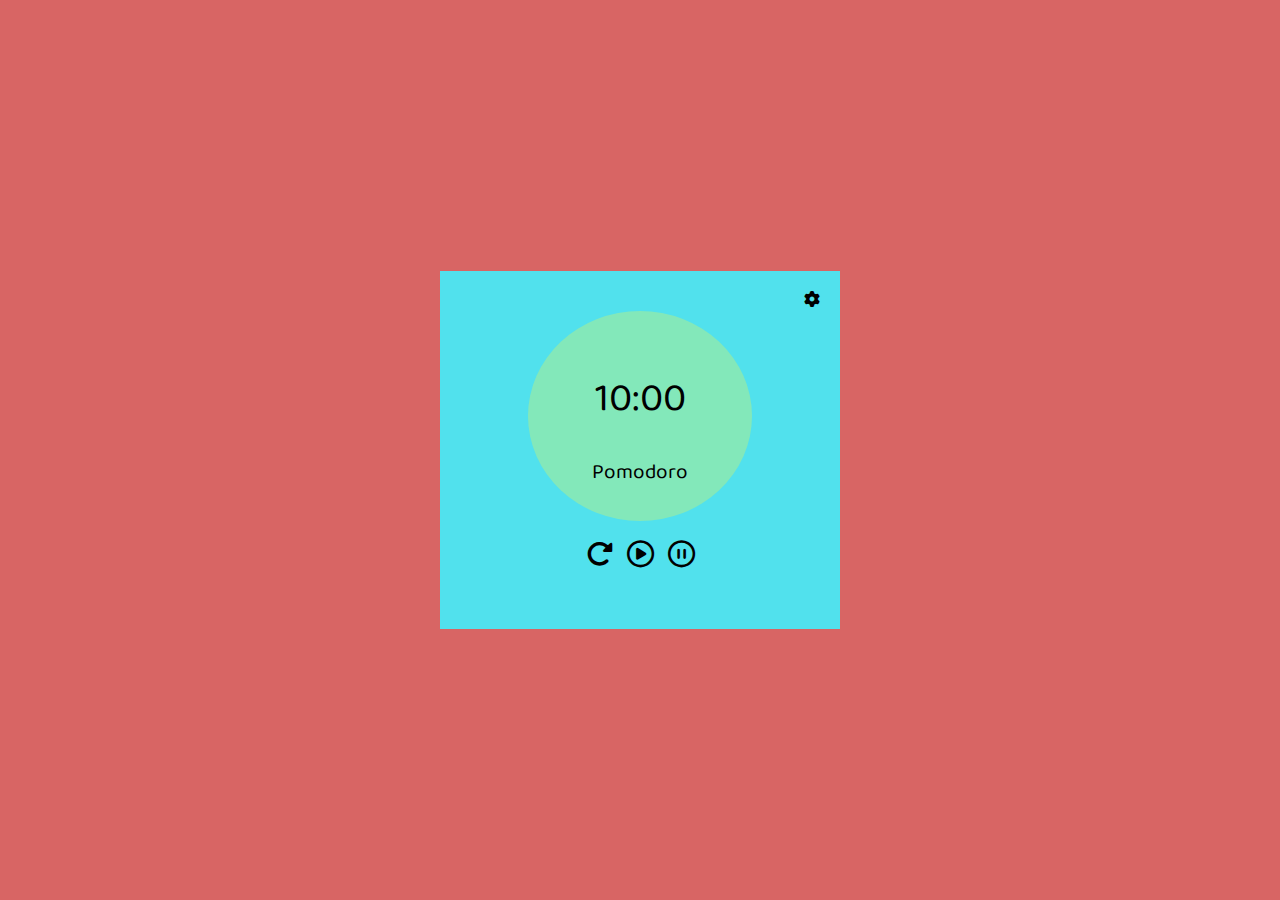
<file: index.html>
<!DOCTYPE html>
<html lang="en">

    <head>
        <meta charset="UTF-8">
        <meta http-equiv="X-UA-Compatible" content="IE=edge">
        <meta name="viewport" content="width=device-width, initial-scale=1.0">
        <link rel="icon" href="./images/logo.png">
        <link rel="stylesheet" href="https://cdnjs.cloudflare.com/ajax/libs/font-awesome/6.2.0/css/all.min.css">
        <link rel="stylesheet" href="./style/style.css">
        <title>Pomodoro Timer App</title>
    </head>

    <body>
        <div class="container">
            <button id="setting" class="setting"><a href="setting.html">
                    <i class="fa-sharp fa-solid fa-gear"></i></a></button>
            <div class="clock">
                <div class="timer" id="time">
                    <span id="min">05</span>
                    <span>:</span>
                    <span id="sec">00</span>
                </div>
                <div id="pomo" class="top pomodoro active"></div>
                <div id="break" class="top break"></div>
            </div>
            <div class="nav-btn">
                <button id="reset" class="btn"><i class="fa-solid fa-rotate-right"></i></button>
                <button id="start" class="btn"><i class="fa-regular fa-circle-play"></i></button>
                <button id="pause" class="btn"><i class="fa-regular fa-circle-pause"></i></button>
            </div>
        </div>
        <script src="./js/app.js"></script>
    </body>

</html>
</file>
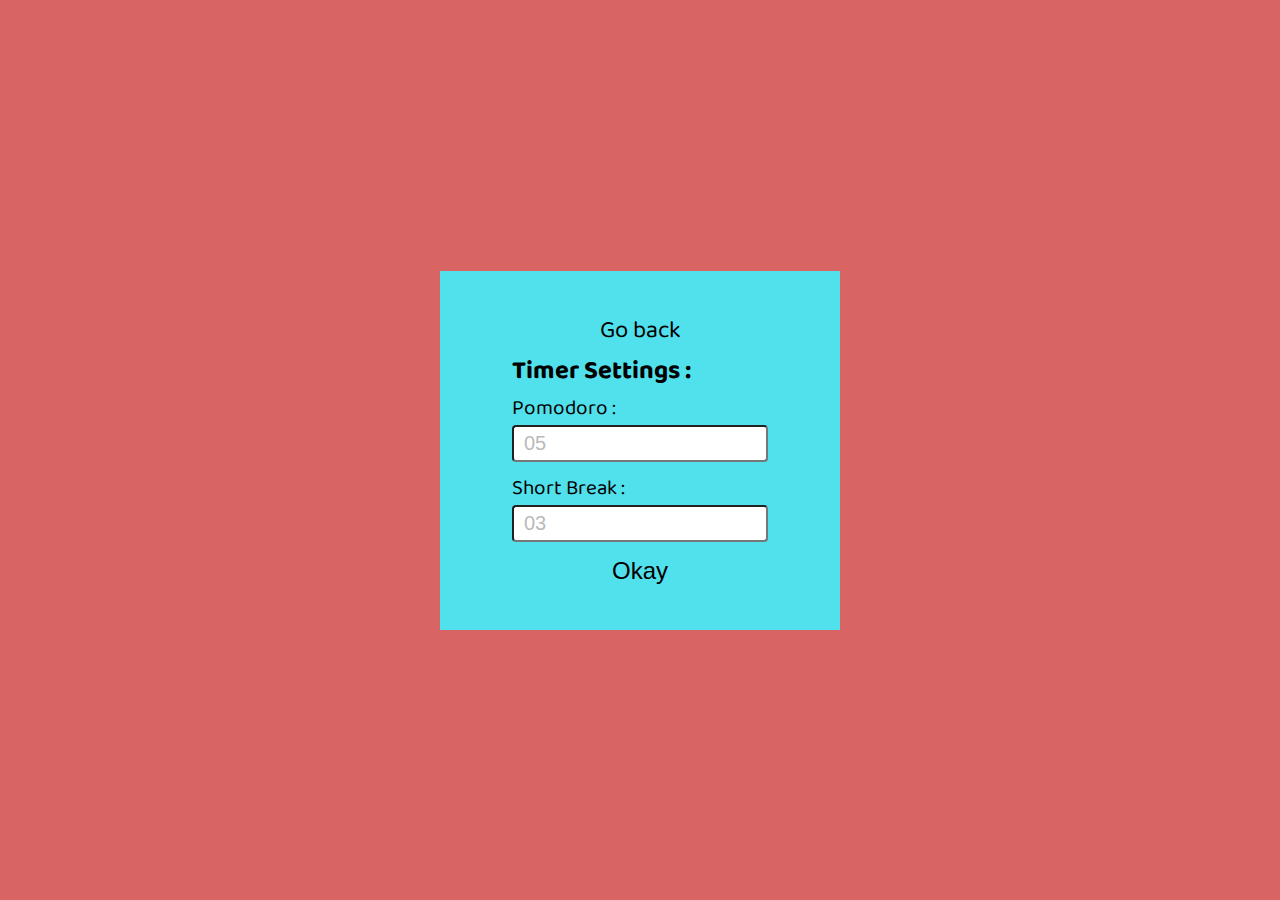
<file: setting.html>
<!DOCTYPE html>
<html lang="en">

    <head>
        <meta charset="UTF-8">
        <meta http-equiv="X-UA-Compatible" content="IE=edge">
        <meta name="viewport" content="width=device-width, initial-scale=1.0">
        <link rel="stylesheet" href="https://cdnjs.cloudflare.com/ajax/libs/font-awesome/6.2.0/css/all.min.css">
        <link rel="stylesheet" href="./style/style.css">
        <title>Pomodoro App</title>
    </head>

    <body>
        <div class="container setting-container">
            <a class="back-btn" href="index.html">Go back</a>
            <h3 id="timer-heading">Timer Settings :</h3>
            <div id="settings">
                <label>Pomodoro :
                    <div>
                        <input class="input" type="number" id="inputMinutes" min="0" max="59" placeholder="05" />
                    </div>
                </label>

                <label>Short Break :
                    <div>
                        <input class="input" type="number" id="inputBreakTime" min="0" max="59" placeholder="03" />
                    </div>
                </label>
                <button id="setPomodoro" class="pomodoro-btn">Okay</button>
            </div>
        </div>
        <script src="./js/app2.js"></script>
    </body>

</html>
</file>
<file: style/style.css>
@import url("https://fonts.googleapis.com/css2?family=Baloo+Bhai+2:wght@400;500;700&display=swap");

* {
  margin: 0;
  padding: 0;
  box-sizing: border-box;
}

body {
  font-family: "Baloo Bhai 2", cursive;
  display: flex;
  justify-content: center;
  align-items: center;
  height: 100vh;
  font-size: 1.3rem;
  color: #fff;
  background-color: #d86564;
  /* background-color: #2e2e2e2e; */
}

.container {
  width: 25rem;
  background-color: #51e1ed;
  padding: 2.5rem 4.5rem;
  display: flex;
  flex-direction: column;
  align-items: center;
  position: relative;
}

.setting {
  position: absolute;
  right: 20px;
  top: 20px;
  font-size: 1rem;
  background: transparent;
  border: none;
}

.fa-solid {
  color: #000;
}

.clock {
  background-color: #83e8ba;
  border-radius: 50%;
  padding: 2rem;
  display: flex;
  flex-direction: column;
  justify-content: space-between;
  align-items: center;
  color: #000;
  width: 14rem;
}

.timer {
  display: flex;
  align-items: center;
  padding: 1.5rem;
  font-size: 2.5rem;
}

.task-name {
  font-size: 1.5rem;
}
.nav-btn {
  padding: 0.8rem;
}
.btn {
  padding: 5px;
  font-size: 1.7rem;
  background: transparent;
  border: none;
}

.setting-container {
  display: block;
}

.settings {
  display: flex;
  flex-direction: column;
  justify-content: center;
  align-items: center;
}

#settings > * {
  display: block;
}

label {
  color: #000;
}

.input {
  width: 100%;
  background-color: #fff;
  border-radius: 4px;
  color: #363636;
  font-size: 1.25rem;
  padding: 5px 10px;
  margin-bottom: 10px;
}

input::-webkit-outer-spin-button,
input::-webkit-inner-spin-button {
  -webkit-appearance: none;
}

input::placeholder {
  opacity: 0.5;
}

.back-btn {
  /* display: none; */
  font-size: 1.5rem;
  text-decoration: none;
  color: #000;
  margin-left: 88px;
}

.pomodoro-btn {
  margin: auto;
  color: #000;
  padding: 5px 10px;
  font-size: 1.5rem;
  border: none;
  border-radius: 8px;
  outline: none;
  cursor: pointer;
  background: transparent;
}

/* .break{
  display: none;
} */

#timer-heading {
  color: #000;
  font-size: 1.6rem;
}
</file>
